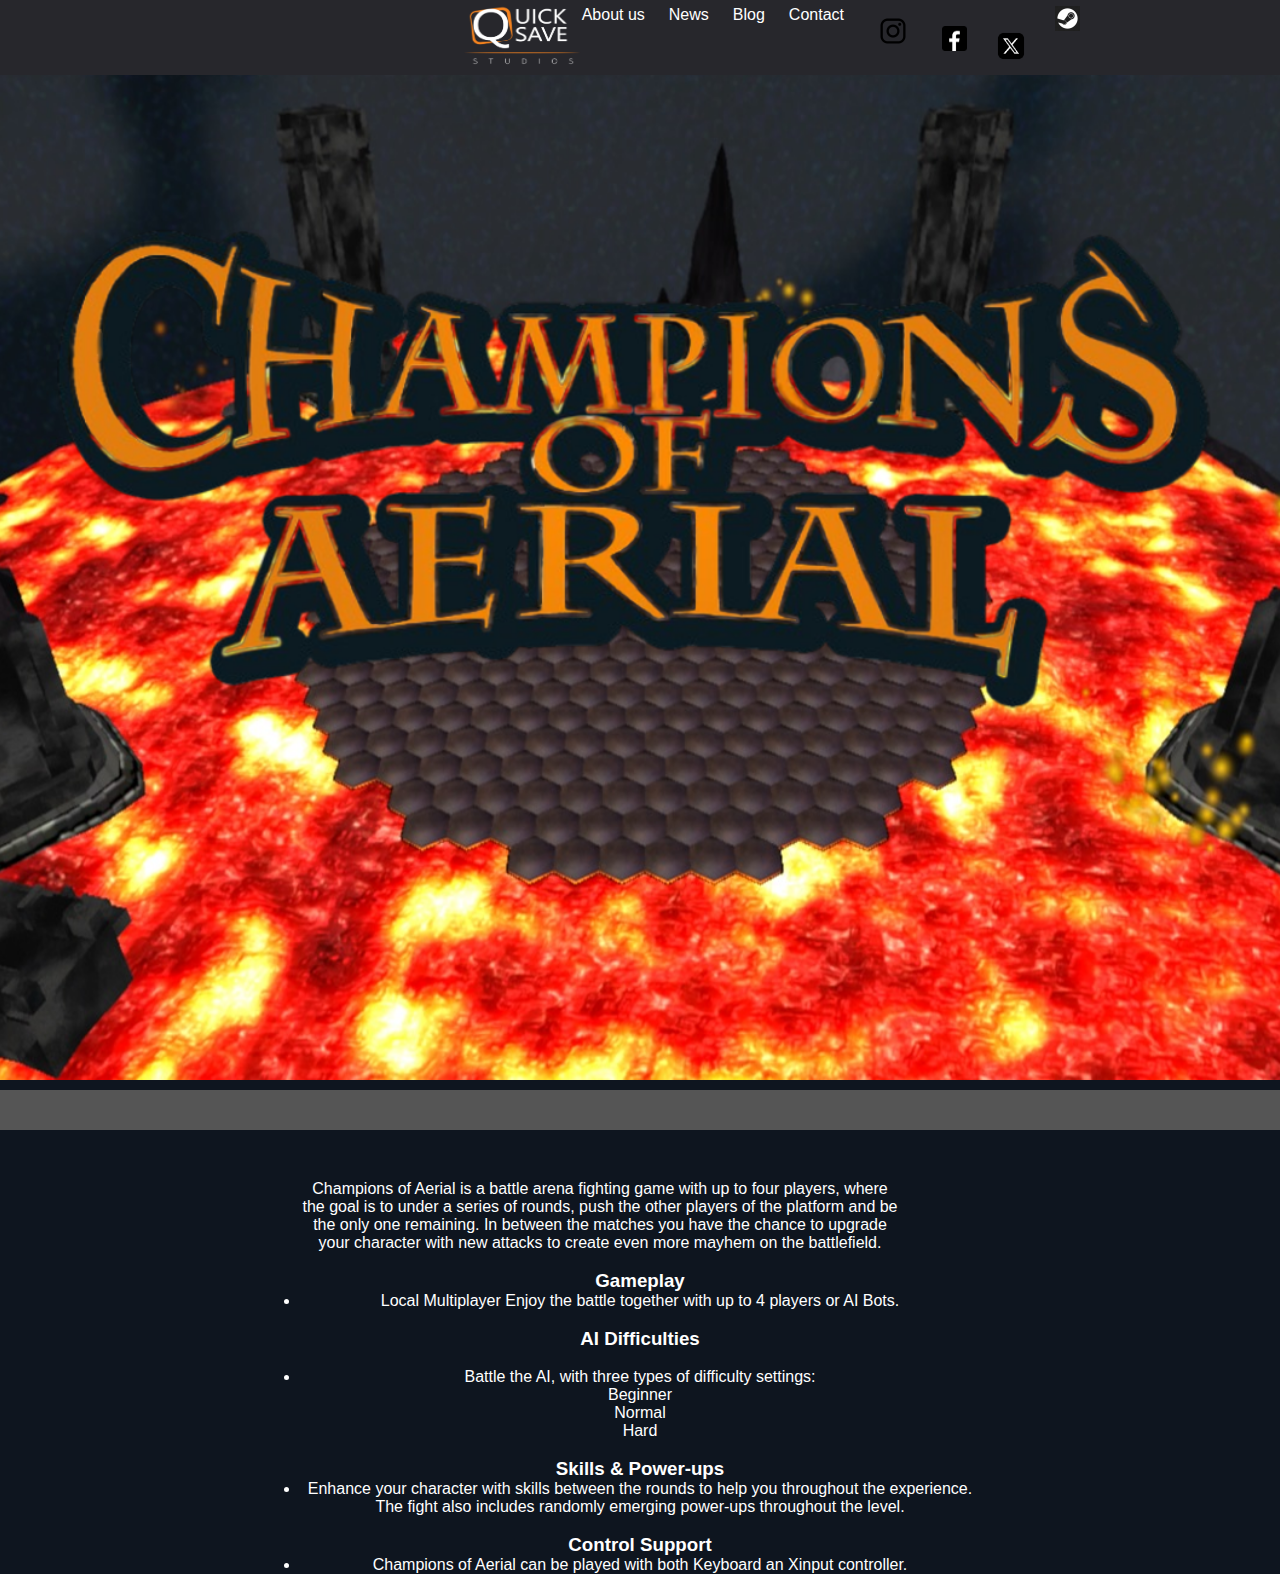
<file: index.html>
<!DOCTYPE html>

<html>

<head>
  <meta charset="UTF-8">
  <title>Quicksavestudios.com</title>
  <meta name="viewport" content="width=device-width, initial-scale=1">
  <link rel="stylesheet" href="assets/Css/Main.css">
  <meta name="author" content="Adva Gavin, Leo, Marcus">

</head>

<body>


    <header class="header-image">
        <nav class="navbar">
          <div class="logo">
            <h1><a href="index.html" target="_blank"><img src="assets/Quick Save Studios material/Logo/logo_transparent.png" width="120" height="70" alt=""></a></h1>
          </div>
          <ul class="nav-links">
            <li><a href="assets/Html/About.html" target="_blank">About us</a></li>
            <li><a href="assets/Html/News.html" target="_blank">News</a></li>
            <li><a href="assets/Html/Blog.html" target="_blank">Blog</a></li>
            <li><a href="assets/Html/Contacts.html" target="_blank">Contact</a></li>
            <li><a href="https://instagram.com/yourusername" target="_blank"><img class="Social-insta" src="assets/Images/Instagram Logo Black And White PNGs for Free Download.png" alt="Instagram"></a></li> 
            <li><a href="https://www.facebook.com/Quicksavestudios/" target="_blank"><img class="Social-fb" src="assets/Images/Facebook Logo Black and White image for Free Download.png" alt="Facebook"></a></li>
            <li><a href="https://twitter.com/yourusername" target="_blank"><img class="Social-twitter" src="assets/Images/new-twitter-x-logo-twitter-icon-x-social-media-icon-free-png.webp" alt="Twitter"></a></li>
            <li><a href="https://store.steampowered.com/app/yourappid/" target="_blank"><img class="Social-steam" src="assets/Images/Steam White Circle Icon HD PNG _ Citypng.png" alt="Steam"></a></li>
          </ul>
        </nav>
      </header>

      <div class="section-divider"></div>

      <audio controls autoplay loop hidden>
        <source src="/assets/Quick Save Studios material/Champions of Aerial/Music/Champions of Aerial.mp3" type="audio/mpeg">
      </audio>
      



    <p class="hptext">
        Champions of Aerial is a battle arena fighting game with up to four players, 
        where the goal is to under a series of rounds, 
        push the other players of the platform and be the only one remaining. 
        In between the matches you have the chance to upgrade your character with new attacks 
        to create even more mayhem on the battlefield.
    </p>
    <br>
    <h3 class="hphead">Gameplay</h3>
    <ul class="hplitext">
      <li>Local Multiplayer Enjoy the battle together with up to 4 players or AI Bots.</li>
      <br>
      <h3>AI Difficulties</h3>
      <br>
      <li>Battle the AI, with three types of difficulty settings:<br>
          Beginner<br>
          Normal<br>
          Hard
      </li>
      <br>
      <h3>Skills & Power-ups </h3>
        <li>Enhance your character with skills between the rounds to help you throughout the experience. The fight also includes randomly emerging power-ups throughout the level.</li>
      <br>
        <h3>Control Support </h3> 
          <li>Champions of Aerial can be played with both Keyboard an Xinput controller.</li>
    </ul>
    

    

</body>
</html>
</file>
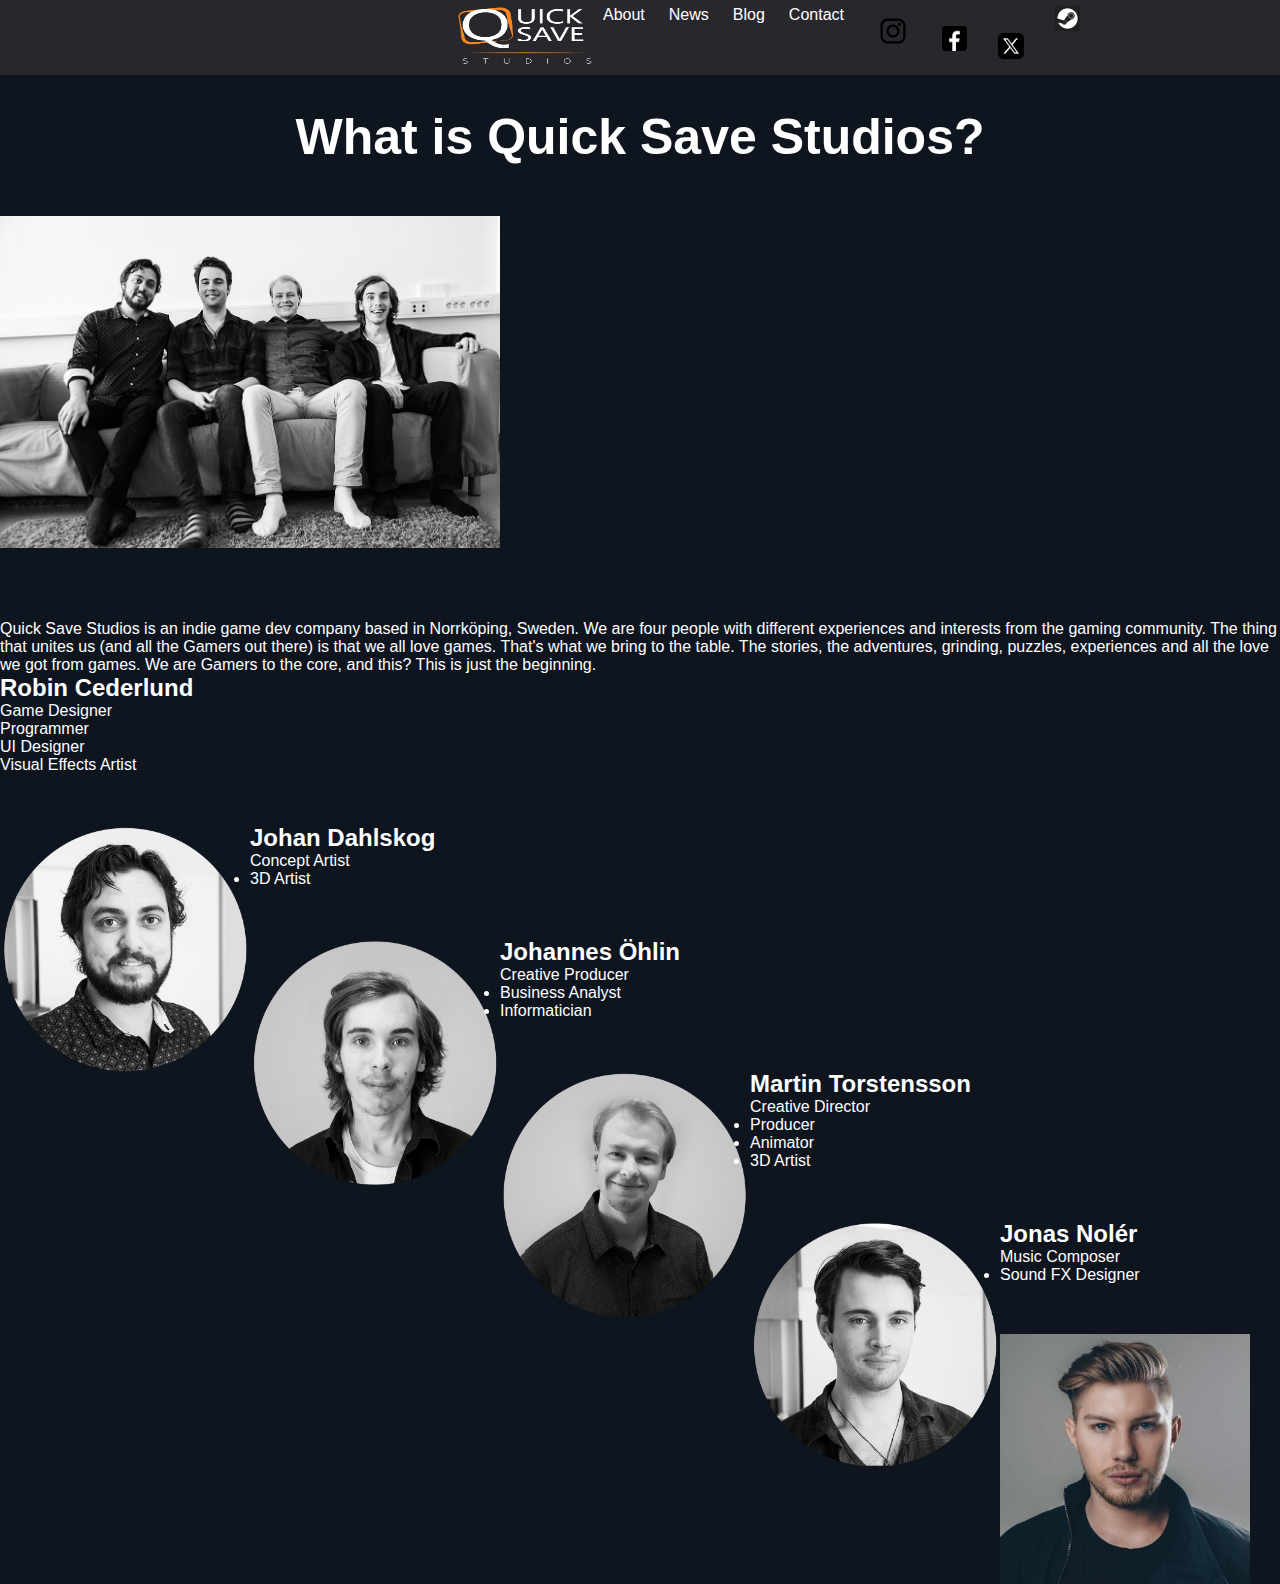
<file: Html/About.html>
<!DOCTYPE html>

<html>

<head>
  <meta charset="UTF-8">
  <title>Quicksavestudios.com</title>
  <link rel="stylesheet" href="../../assets/Css/Main.css">
</head>

<body>

  <header>
    <nav class="navbar">
      <div class="logo"><h1><a href="../../index.html"><img src="../../assets/Quick Save Studios material/Logo/logo_transparent.png" width="155" height="70" alt=""></a></h1></div>
        <ul class="nav-links">
          <li><a href="About.html" target="_blank">About</a></li>
          <li><a href="../Html/News.html" target="_blank">News</a></li>
          <li><a href="../Html/Blog.html" target="_blank">Blog</a></li>
          <li><a href="../Html/Contacts.html" target="_blank">Contact</a></li>
          
          <li><a href="https://instagram.com/yourusername" target="_blank"><img class="Social-insta" src="../Images/Instagram Logo Black And White PNGs for Free Download.png" alt="Instagram"></a></li> 
          <li><a href="https://www.facebook.com/Quicksavestudios/" target="_blank"><img class="Social-fb" src="../Images/Facebook Logo Black and White image for Free Download.png" alt="Facebook"></a></li>
          <li><a href="https://twitter.com/yourusername" target="_blank"><img class="Social-twitter" src="../Images/new-twitter-x-logo-twitter-icon-x-social-media-icon-free-png.webp" alt="Twitter"></a></li>
          <li><a href="https://store.steampowered.com/app/yourappid/" target="_blank"><img class="Social-steam" src="/../assets/Images/Steam White Circle Icon HD PNG _ Citypng.png" alt="Steam"></a></li>
        </ul>
      </nav>
  </header>
                <br>
        <br>
        <br>
        <br>
        <br>
        <br>
        <h5>
          What is Quick Save Studios?
        </h5>
        <p>
           <img class="imgg1" src="../Quick Save Studios material/Staff members/g1.jpg">
        </p>
        <br>
        <p>
          Quick Save Studios is an indie game dev company based in Norrköping, Sweden. We are four people with different experiences and interests from the gaming community. The thing that unites us (and all the Gamers out there) is that we all love games. That's what we bring to the table. The stories, the adventures, grinding, puzzles, experiences and all the love we got from games.
          We are Gamers to the core, and this? 
          This is just the beginning.
        </p>
        <h2>
          Robin Cederlund
        </h2>
        <ul>
          Game Designer 
        <li>
          Programmer
        <li>
          UI Designer
        <li>
          Visual Effects Artist
        </ul>
        <p>
          <img  class="about-us-image" src="../Quick Save Studios material/Staff members/Robin Cederlund.png">
        </p>
        <h2>
          Johan Dahlskog
        </h2>
        <ul>
          Concept Artist 
        <li>
          3D Artist
        </ul>
        <p>
          <img  class="about-us-image" src="../Quick Save Studios material/Staff members/Johan Dahlskog.png">
        </p>
        <h2>
          Johannes Öhlin
        </h2>
        <ul>
          Creative Producer
        <li>
          Business Analyst
        <li>
          Informatician
        </ul>
        <p>
          <img  class="about-us-image" src="../Quick Save Studios material/Staff members/Johannes Öhlin.png">
        </p>
        <h2>
          Martin Torstensson
        </h2>
        <ul>
          Creative Director
        <li>
          Producer
        <li>
          Animator
        <li>
          3D Artist
        </ul>
        <p>
          <img  class="about-us-image" src="../Quick Save Studios material/Staff members/Martin Torstensson.png">
        </p>
        <h2>
          Jonas Nolér
        </h2>
        <ul>
          Music Composer 
        <li>
          Sound FX Designer
        </ul>
        <p>
          <img  class="about-us-image" src="../Quick Save Studios material/Staff members/Jonas Noler.jpg">
        </p>
</file>
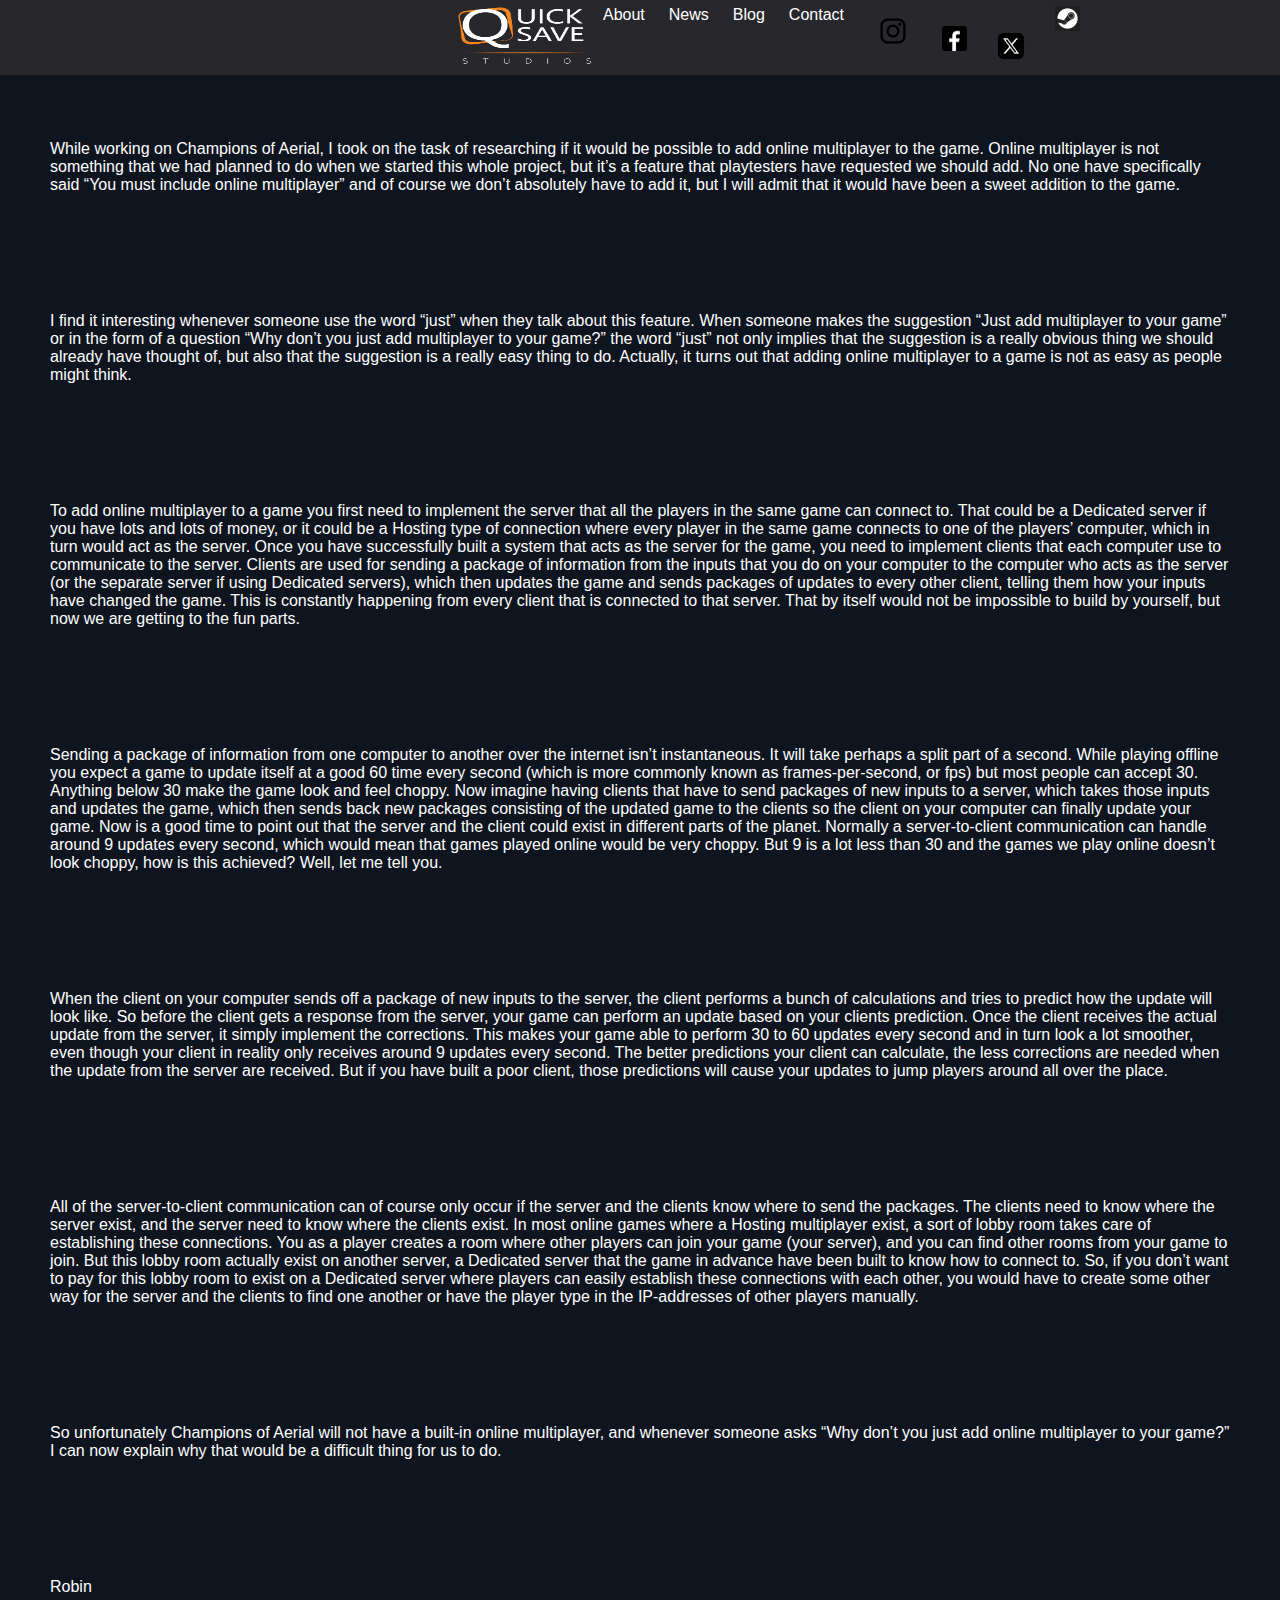
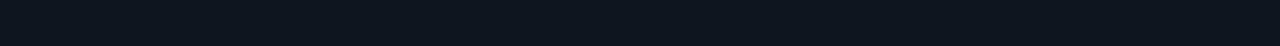
<file: Html/Blog.html>
<!DOCTYPE html>

<html>

<head>
    <meta charset="UTF-8">
  <title>Quicksavestudios.com</title>
  <link rel="stylesheet" href="../../assets/Css/Main.css">
</head>

<body>

    <header>
        <nav class="navbar">
          <div class="logo"><h1><a href="../../index.html" target="_blank"><img src="../../assets/Quick Save Studios material/Logo/logo_transparent.png" width="155" height="70" alt=""></a></h1></div>
          <ul class="nav-links">
            <li><a href="../Html/About.html" target="_blank">About</a></li>
            <li><a href="../Html/News.html" target="_blank">News</a></li>
            <li><a href="Blog.html" target="_blank">Blog</a></li>
            <li><a href="../Html/Contacts.html" target="_blank">Contact</a></li>
            
          <li><a href="https://instagram.com/yourusername" target="_blank"><img class="Social-insta" src="../Images/Instagram Logo Black And White PNGs for Free Download.png" alt="Instagram"></a></li> 
          <li><a href="https://www.facebook.com/Quicksavestudios/" target="_blank"><img class="Social-fb" src="../Images/Facebook Logo Black and White image for Free Download.png" alt="Facebook"></a></li>
          <li><a href="https://twitter.com/yourusername" target="_blank"><img class="Social-twitter" src="../Images/new-twitter-x-logo-twitter-icon-x-social-media-icon-free-png.webp" alt="Twitter"></a></li>
          <li><a href="https://store.steampowered.com/app/yourappid/" target="_blank"><img class="Social-steam" src="/../assets/Images/Steam White Circle Icon HD PNG _ Citypng.png" alt="Steam"></a></li>
          </ul>
        </nav>
      </header>
    
      <p class="blogclass">
        <br>
        <br>
        <br>
        <br>
        <br>
        While working on Champions of Aerial, I took on the task of researching if it would be possible to add online multiplayer to the game. Online multiplayer is not something that we had planned to do when we started this whole project, but it’s a feature that playtesters have requested we should add. No one have specifically said “You must include online multiplayer” and of course we don’t absolutely have to add it, but I will admit that it would have been a sweet addition to the game. </p>
        <br>
        <p class="blogclass">I find it interesting whenever someone use the word “just” when they talk about this feature. When someone makes the suggestion “Just add multiplayer to your game” or in the form of a question “Why don’t you just add multiplayer to your game?” the word “just” not only implies that the suggestion is a really obvious thing we should already have thought of, but also that the suggestion is a really easy thing to do. Actually, it turns out that adding online multiplayer to a game is not as easy as people might think. </p>
        <br>
        <p class="blogclass">To add online multiplayer to a game you first need to implement the server that all the players in the same game can connect to. That could be a Dedicated server if you have lots and lots of money, or it could be a Hosting type of connection where every player in the same game connects to one of the players’ computer, which in turn would act as the server. Once you have successfully built a system that acts as the server for the game, you need to implement clients that each computer use to communicate to the server. Clients are used for sending a package of information from the inputs that you do on your computer to the computer who acts as the server (or the separate server if using Dedicated servers), which then updates the game and sends packages of updates to every other client, telling them how your inputs have changed the game. This is constantly happening from every client that is connected to that server. That by itself would not be impossible to build by yourself, but now we are getting to the fun parts. </p>
        <br>
        <p class="blogclass">Sending a package of information from one computer to another over the internet isn’t instantaneous. It will take perhaps a split part of a second. While playing offline you expect a game to update itself at a good 60 time every second (which is more commonly known as frames-per-second, or fps) but most people can accept 30. Anything below 30 make the game look and feel choppy. Now imagine having clients that have to send packages of new inputs to a server, which takes those inputs and updates the game, which then sends back new packages consisting of the updated game to the clients so the client on your computer can finally update your game. Now is a good time to point out that the server and the client could exist in different parts of the planet. Normally a server-to-client communication can handle around 9 updates every second, which would mean that games played online would be very choppy. But 9 is a lot less than 30 and the games we play online doesn’t look choppy, how is this achieved? Well, let me tell you. </p>
        <br>
        <p class="blogclass">When the client on your computer sends off a package of new inputs to the server, the client performs a bunch of calculations and tries to predict how the update will look like. So before the client gets a response from the server, your game can perform an update based on your clients prediction. Once the client receives the actual update from the server, it simply implement the corrections. This makes your game able to perform 30 to 60 updates every second and in turn look a lot smoother, even though your client in reality only receives around 9 updates every second. The better predictions your client can calculate, the less corrections are needed when the update from the server are received. But if you have built a poor client, those predictions will cause your updates to jump players around all over the place. </p>
        <br>
        <p class="blogclass">All of the server-to-client communication can of course only occur if the server and the clients know where to send the packages. The clients need to know where the server exist, and the server need to know where the clients exist. In most online games where a Hosting multiplayer exist, a sort of lobby room takes care of establishing these connections. You as a player creates a room where other players can join your game (your server), and you can find other rooms from your game to join. But this lobby room actually exist on another server, a Dedicated server that the game in advance have been built to know how to connect to. So, if you don’t want to pay for this lobby room to exist on a Dedicated server where players can easily establish these connections with each other, you would have to create some other way for the server and the clients to find one another or have the player type in the IP-addresses of other players manually. </p>
        <br>
        <p class="blogclass">So unfortunately Champions of Aerial will not have a built-in online multiplayer, and whenever someone asks “Why don’t you just add online multiplayer to your game?” I can now explain why that would be a difficult thing for us to do. </p>
        <br>
        <p class="blogclass">Robin

      </p>
</body>
</file>
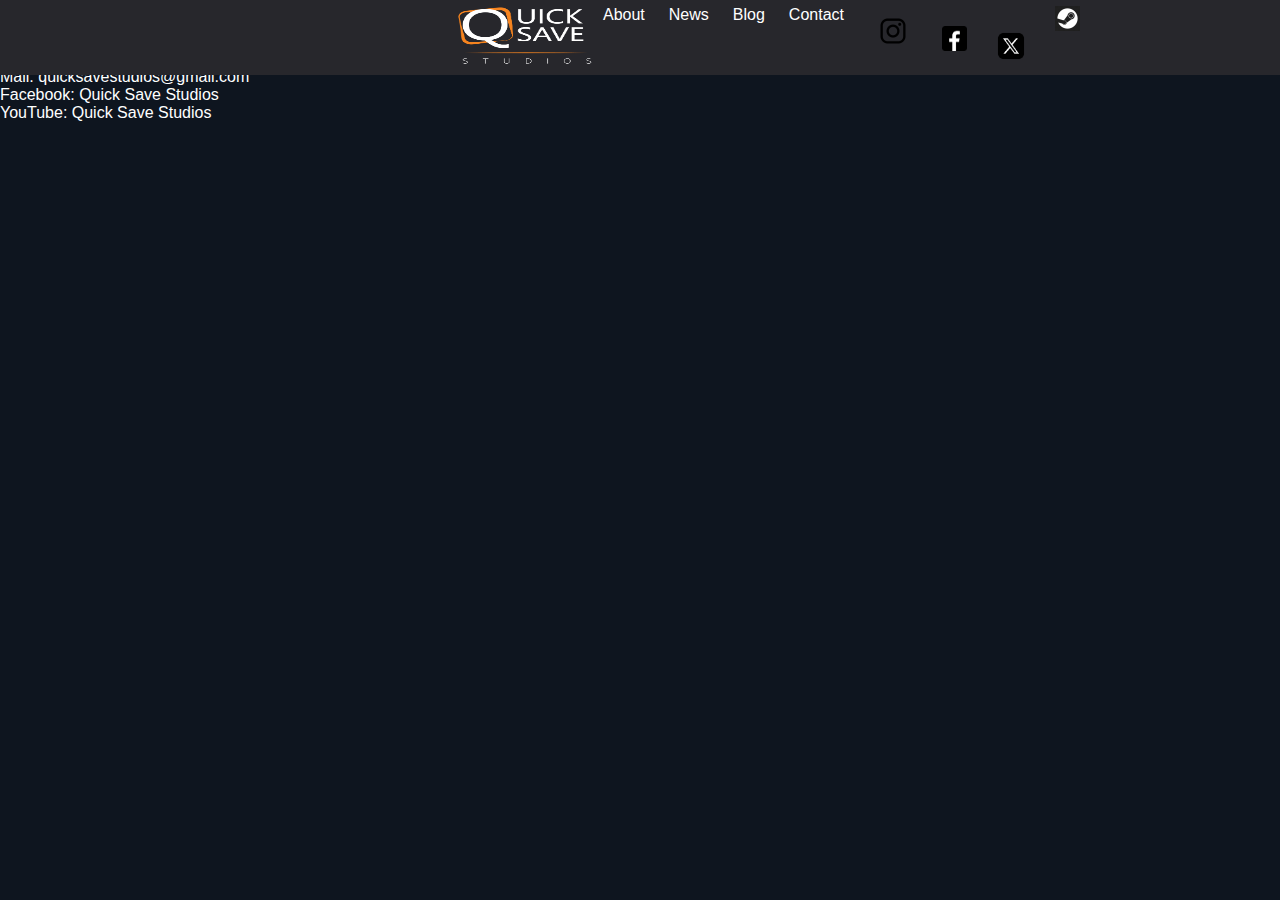
<file: Html/Contacts.html>
<!DOCTYPE html>

<html>

<head>
    <meta charset="UTF-8">
  <title>Quicksavestudios.com</title>
  <link rel="stylesheet" href="../../assets/Css/Main.css">
</head>

<body>

    <header>
        <nav class="navbar">
          <div class="logo"><h1><a href="../../index.html" target="_blank"><img src="../../assets/Quick Save Studios material/Logo/logo_transparent.png" width="155" height="70" alt=""></a></h1></div>
          <ul class="nav-links">
            <li><a href="../Html/About.html" target="_blank">About</a></li>
            <li><a href="../Html/News.html" target="_blank">News</a></li>
            <li><a href="../Html/Blog.html" target="_blank">Blog</a></li>
            <li><a href="Contacts.html" target="_blank">Contact</a></li>
  
          <li><a href="https://instagram.com/yourusername" target="_blank"><img class="Social-insta" src="../Images/Instagram Logo Black And White PNGs for Free Download.png" alt="Instagram"></a></li> 
          <li><a href="https://www.facebook.com/Quicksavestudios/" target="_blank"><img class="Social-fb" src="../Images/Facebook Logo Black and White image for Free Download.png" alt="Facebook"></a></li>
          <li><a href="https://twitter.com/yourusername" target="_blank"><img class="Social-twitter" src="../Images/new-twitter-x-logo-twitter-icon-x-social-media-icon-free-png.webp" alt="Twitter"></a></li>
          <li><a href="https://store.steampowered.com/app/yourappid/" target="_blank"><img class="Social-steam" src="/../assets/Images/Steam White Circle Icon HD PNG _ Citypng.png" alt="Steam"></a></li>
          </ul>
        </nav>
      </header>
      <p>
      Address: Tunnbindaregatan 37, 602 21 Norrköping<br>
      Mail: quicksavestudios@gmail.com<br>
      Facebook: Quick Save Studios<br>
      YouTube: Quick Save Studios
        
      </p>
</file>
<file: assets/Css/Main.css>
/*Reset*/
* {
    margin: 0;
    padding: 0;
    box-sizing: border-box;
  }
  
  h5 {
  font-size: 50px;
  text-align: center;
  }

  .blogclass{
    margin: 50px
  }
  .imgg1{
    margin: auto;
    height:auto;
    width: 500px;
  }

  body {
    font-family: Arial, sans-serif;
    background-color: rgb(14, 21, 31);
    background-size: cover;
    background-position: center;
    color: white;

    overflow-y: auto;
    overflow-x: hidden;
    }

  
  
  .about-us-text {
    margin: 50px;
  }

  .about-us-image {
    float: left;
    height: 250px;
    width: 250px;
  }

  .hptext {
    text-align: center;
    width: 600px;
    margin-left: 300px;
    margin-right: 200px;
  }
  
  .hplitext {
    text-align: center;
    margin-left: 300px;
    margin-right: 300px;

  }
  

  .hphead {
    text-align: center;
    margin-left: 300px;
    margin-right: 300px;
  }
  
  /*Header*/

  .header-image {
    background-image: url("../../assets/Images/ChamponionsV2.png");
    background-size: cover;
    background-position: center;
    height: 120vh;
    position: relative;
    z-index: 1;
  }
  
  .navbar {
    position: fixed;
    top: 0;
    left: 0;

    width: 100%;
    height: 75px; 

    display: flex;
    justify-content: flex-end;
    align-items: center;

    background-color: rgb(39, 39, 44);
    transition: top 0.3s;
    z-index: 1000;

  }


  .nav-links {
    list-style: none;
    display: flex;
    gap: 1.5rem;

    float: right;
    margin-right: 200px;
  }
  
  .nav-links a {
    color: #fff;
    text-decoration: none;
    font-weight: 500;
    transition: color 0.3s ease;
  }
  
    .nav-links a:hover {
    text-decoration: underline;    
    color: orange;

  }

  .Social-insta
  {
    height: 50px;
    width: 50px;
  }

  .Social-fb
  {
    height: 25px;
    width: 25px;

    margin-top: 20px;
  }
  
  .Social-twitter
  {
    height: 40px;
    width: 40px;

    margin-top: 20px;
  }

  .Social-steam
  {
    height: 25px;
    width: 25px;
  }
  
  
  .logo a {
    color: #fff;
    font-size: 1rem;
    font-weight: bold;

    float: left;
    margin-left: 300px;

    text-decoration: none;
  }

  p
  {
    margin-top: 50px    ;
  }
  

  .div picture{
    margin: auto;
  }



  .section-divider {
    border: none;
    height: 40px;
    background-color: #555; 
    width: 100%; 
    position: relative;

    margin: 10px auto 40px auto;
  }

  .RELEASE {
    background-color: rgb(48, 46, 46);

    position: relative;
    left: 100px; 
    right: 100px;;
    top: 150px;

    max-width: 1350px;

    padding: 10px;

    border-style: solid;
    border-color: rgb(103, 101, 101);
  }

  .news-bigtext {
    
  }

  news-text {
    position: relative;
    left: 100px; 
    top: 160px;

    padding: 50px;

    max-width: 1350px;
  }

  video
  { 
    position: relative;
    left: 100px; 
    
    border-style: solid;
    
  }
</file>
